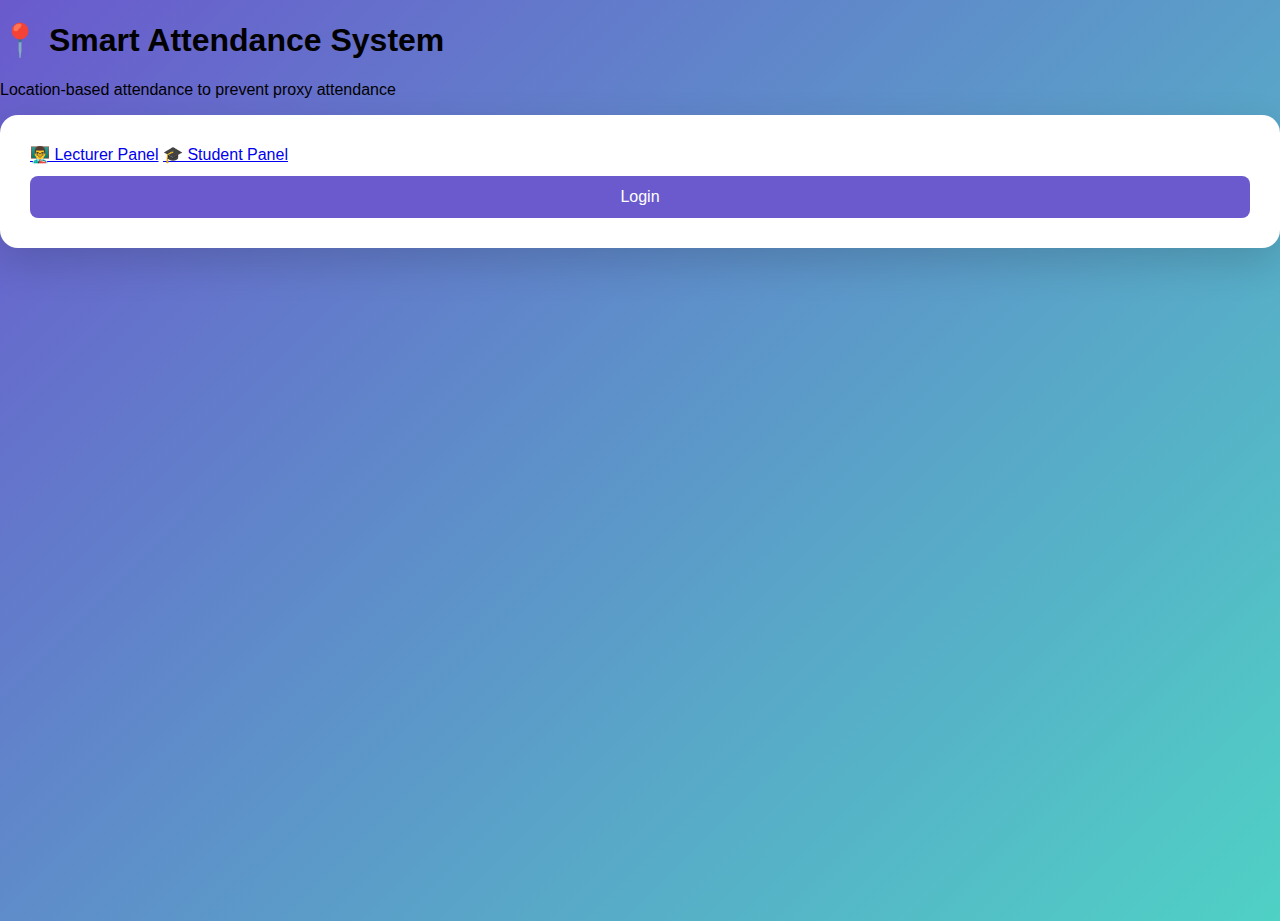
<file: index.html>
<!DOCTYPE html>
<html lang="en">
<head>
  <meta charset="UTF-8">
  <title>Smart Attendance System</title>
  <link rel="stylesheet" href="css/style.css">
</head>
<body>

  <div class="container center">
    <h1>📍 Smart Attendance System</h1>
    <p>Location-based attendance to prevent proxy attendance</p>

    <div class="card">
      <a href="lecturer.html" class="btn">👨‍🏫 Lecturer Panel</a>
      <a href="student.html" class="btn secondary">🎓 Student Panel</a>
      <button onclick="login()">Login</button>


    </div>
  </div>

</body>
<script src="js/main.js"></script>
</html>
</file>
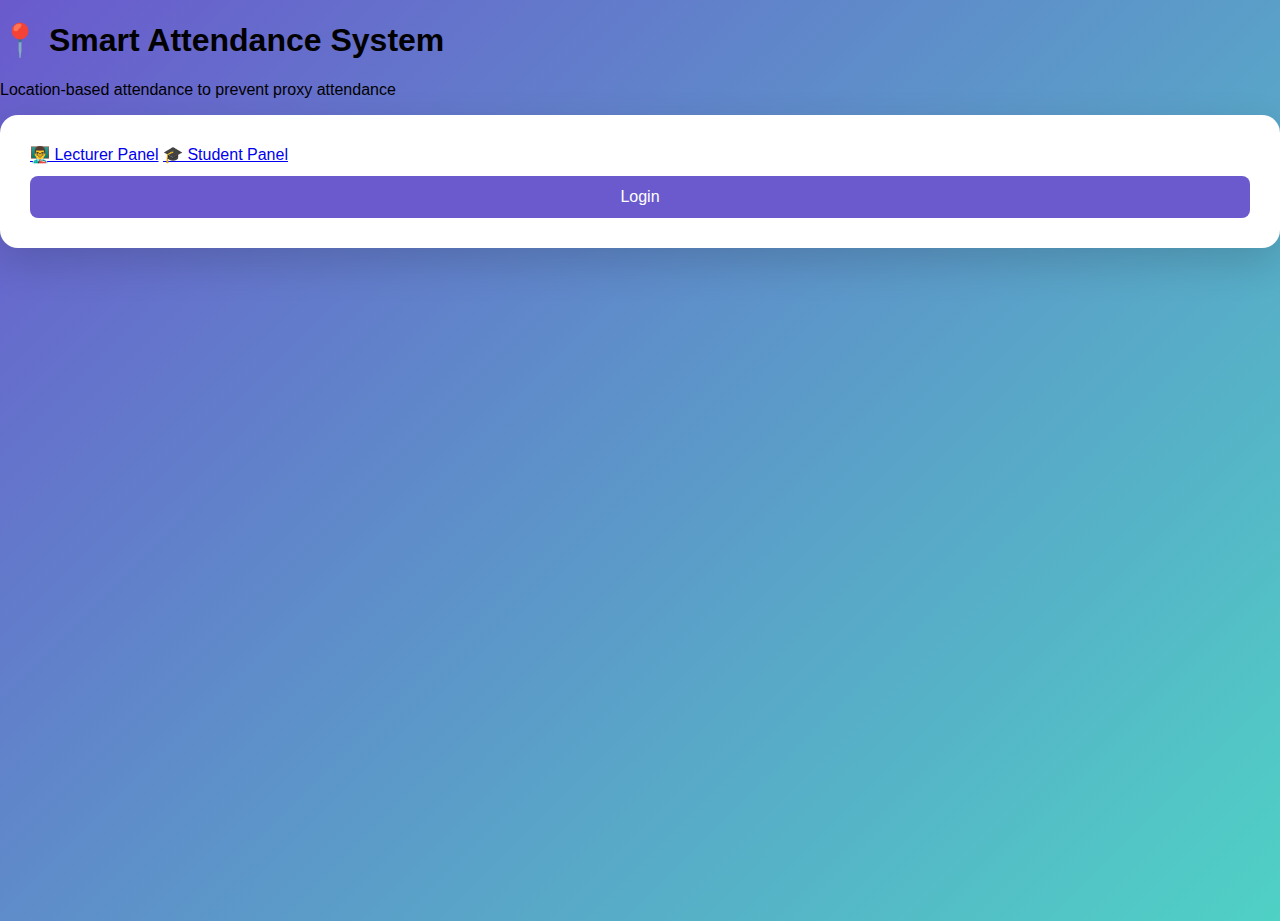
<file: lecturer.html>
<!DOCTYPE html>
<html lang="en">
<head>
  <meta charset="UTF-8">
  <title>Lecturer Dashboard</title>
  <link rel="stylesheet" href="css/style.css">
</head>
<body id="lecturer-page">

<div class="dashboard-header">
  <div>
    <h2>👨‍🏫 Lecturer Dashboard</h2>
    <span class="role-badge">Teacher</span>
  </div>

  <button class="logout-btn" onclick="logout()">Logout</button>
</div>


    <!-- TABS -->
    <div class="tab-bar">
      <button class="tab active" onclick="showTab('start')">▶ Start Session</button>
      <button class="tab" onclick="showTab('attendance')">📋 Attendance</button>
      <button class="tab" onclick="showTab('manual')">✍️ Manual Override</button>
    </div>

    <!-- START SESSION -->
    <div id="start" class="tab-content active">
      <div class="card">
    <h3>Start Attendance Session</h3>
      <button class="btn" onclick="startSession()">Start Session</button>
      <p id="sessionTimer" class="timer"></p>
      <p id="sessionTimer" class="muted-text"></p>


      <div id="sessionResult"></div>
      <p id="sessionTimer"></p>
       <p class="note">
      🔐 Attendance protected by JWT authentication and location verification.
    </p>

    </div>

    <!-- ATTENDANCE LIST -->
    <div id="attendance" class="tab-content">
      <h3>Attendance List</h3>

      <input type="text" id="viewSessionId" placeholder="Enter Session ID">
      <button class="btn secondary" onclick="loadAttendance()">View Attendance</button>

      <table>
        <thead>
          <tr>
            <th>Student ID</th>
            <th>Status</th>
            <th>Manual</th>
            <th>Time</th>
          </tr>
        </thead>
        <tbody id="attendanceTable"></tbody>
      </table>
    </div>

    <!-- MANUAL OVERRIDE -->
    <div id="manual" class="tab-content">
      <h3>Manual Attendance Override</h3>

      <input type="text" id="manualStudentId" placeholder="Enter Student Username">
      <input type="text" id="manualReason" placeholder="Reason (e.g. Phone dead)">

      <button class="btn danger" onclick="manualMark()">Mark Manually</button>
      <p id="manualMsg"></p>
    </div>

   
   
  </div>

  <script src="js/main.js"></script>
</body>
</html>
</file>
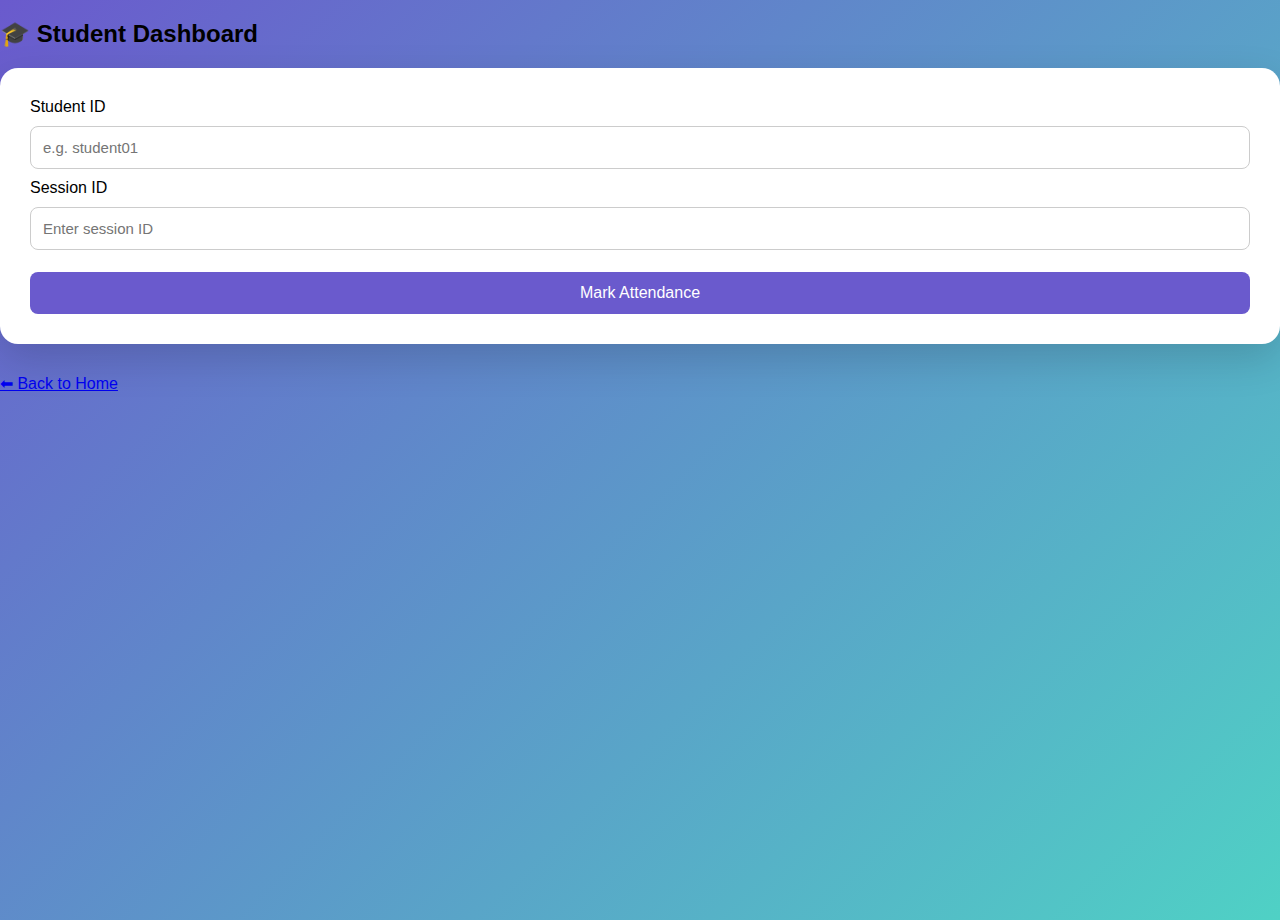
<file: student.html>
<!DOCTYPE html>
<html lang="en">
<head>
  <meta charset="UTF-8">
  <title>Student Panel</title>
  <link rel="stylesheet" href="css/style.css">
</head>
<body>

  <div class="container">
    <h2>🎓 Student Dashboard</h2>

    <div class="card">
      <label>Student ID</label>
      <input type="text" id="studentId" placeholder="e.g. student01">

      <label>Session ID</label>
      <input type="text" id="sessionId" placeholder="Enter session ID">

      <button class="btn secondary" onclick="markAttendance()">Mark Attendance</button>

      <div id="attendanceResult"></div>
    </div>

    <a href="index.html" class="link">⬅ Back to Home</a>
  </div>

  <script src="js/main.js"></script>
</body>
</html>
</file>
<file: css/style.css>
/* ================= GLOBAL RESET ================= */
* {
  box-sizing: border-box;
  font-family: "Segoe UI", sans-serif;
}

body {
  margin: 0;
  min-height: 100vh;
  background: linear-gradient(135deg, #6a5acd, #4fd1c5);
}

/* ================= AUTH (LOGIN / SIGNUP) ================= */

.auth-container {
  min-height: 100vh;
  display: flex;
  justify-content: center;
  align-items: center;
}

.auth-card {
  background: #ffffff;
  width: 100%;
  max-width: 420px;
  padding: 35px;
  border-radius: 18px;
  box-shadow: 0 20px 40px rgba(0,0,0,0.2);
  text-align: center;
  animation: fadeIn 0.5s ease;
}

.auth-card h1 {
  margin: 0;
  font-size: 26px;
}

.subtitle {
  color: #666;
  margin-bottom: 25px;
}

.auth-box {
  display: none;
}

.auth-box.active {
  display: block;
}

input, select {
  width: 100%;
  padding: 12px;
  margin: 10px 0;
  border-radius: 8px;
  border: 1px solid #ccc;
  font-size: 15px;
}

input:focus, select:focus {
  outline: none;
  border-color: #6a5acd;
}

button {
  width: 100%;
  padding: 12px;
  margin-top: 12px;
  background: #6a5acd;
  color: #fff;
  border: none;
  border-radius: 8px;
  font-size: 16px;
  cursor: pointer;
}

button:hover {
  background: #5848c2;
}

.switch {
  margin-top: 15px;
  font-size: 14px;
  color: #555;
}

.switch span {
  color: #6a5acd;
  cursor: pointer;
  font-weight: bold;
}

.msg {
  margin-top: 12px;
  font-size: 14px;
  color: #e53e3e;
}

/* Password */
.password-box {
  position: relative;
}





/* Strength */
.strength {
  height: 6px;
  background: #e2e8f0;
  border-radius: 5px;
  margin-bottom: 10px;
}

#strengthBar {
  height: 100%;
  width: 0%;
  border-radius: 5px;
  transition: width 0.3s;
}

/* Loader */
.loader {
  display: none;
  width: 24px;
  height: 24px;
  border: 3px solid #ccc;
  border-top: 3px solid #6c63ff;
  border-radius: 50%;
  animation: spin 1s linear infinite;
  margin: 10px auto;
}

/* Dark mode */
body.dark {
  background: linear-gradient(135deg, #1a202c, #2d3748);
}

body.dark .auth-card {
  background: #1f2933;
  color: #e2e8f0;
}

body.dark input,
body.dark select {
  background: #2d3748;
  color: white;
  border: 1px solid #4a5568;
}

.dark-toggle {
  position: absolute;
  top: 15px;
  right: 20px;
  background: none;
  border: none;
  font-size: 20px;
  cursor: pointer;
}

/* ================= DASHBOARD ================= */

.dashboard {
  max-width: 1100px;
  margin: 40px auto;
  padding: 0 20px;
}

.dashboard-header {
  display: flex;
  justify-content: space-between;
  align-items: center;
  margin-bottom: 30px;
}

.role-badge {
  background: #6c63ff;
  color: white;
  padding: 6px 14px;
  border-radius: 20px;
  font-size: 13px;
  display: inline-block;
}

.logout-btn {
  background: transparent;
  border: 1px solid rgba(255,255,255,0.6);
  color: white;
  padding: 8px 18px;
  border-radius: 20px;
  cursor: pointer;
}

.logout-btn:hover {
  background: rgba(255,255,255,0.15);
}

/* ================= TABS ================= */

.tab-bar {
  display: flex;
  gap: 14px;
  margin-bottom: 30px;
}

.tab {
  flex: 1;
  padding: 14px;
  border-radius: 14px;
  border: none;
  cursor: pointer;
  background: rgba(255,255,255,0.35);
  font-size: 15px;
}

.tab.active {
  background: #6c63ff;
  color: white;
}

.tab-content {
  display: none;
}

.tab-content.active {
  display: block;
}

/* ================= CARDS ================= */

.card {
  background: white;
  padding: 30px;
  border-radius: 18px;
  box-shadow: 0 15px 40px rgba(0,0,0,0.15);
  margin-bottom: 30px;
}

.timer {
  margin-top: 10px;
  font-weight: bold;
  color: #2f855a;
}

.note {
  margin-top: 15px;
  font-size: 13px;
  opacity: 0.8;
}

/* ================= TABLE ================= */

table {
  width: 100%;
  border-collapse: collapse;
  margin-top: 20px;
}

th {
  background: #6c63ff;
  color: white;
  padding: 12px;
}

td {
  padding: 12px;
  text-align: center;
  border-bottom: 1px solid #eee;
}

/* ================= ANIMATIONS ================= */

@keyframes fadeIn {
  from { opacity: 0; transform: scale(0.95); }
  to { opacity: 1; transform: scale(1); }
}

@keyframes spin {
  to { transform: rotate(360deg); }
}
.password-box span {
  color: #444;
  z-index: 10;
}

body.dark .password-box span {
  color: #e2e8f0;
}


/* ===== DASHBOARD LAYOUT ===== */

.dashboard {
  width: 100%;
  max-width: 900px;
  margin: auto;
  padding: 40px 20px;
}

.dashboard-header {
  display: flex;
  justify-content: space-between;
  align-items: center;
  margin-bottom: 25px;
}

.tabs-card {
  display: flex;
  gap: 12px;
  margin-bottom: 20px;
}

.tabs-card .tab {
  flex: 1;
  padding: 14px;
  border-radius: 14px;
  background: rgba(255,255,255,0.3);
  border: none;
  font-size: 15px;
  cursor: pointer;
}

.tabs-card .tab.active {
  background: #6c63ff;
  color: white;
}

.content-card {
  background: white;
  padding: 30px;
  border-radius: 18px;
  box-shadow: 0 15px 40px rgba(0,0,0,0.15);
}

.content-card h3 {
  margin-top: 0;
}

.primary-btn,
.secondary-btn,
.danger-btn {
  width: 100%;
  margin-top: 15px;
  padding: 14px;
  border-radius: 12px;
  font-size: 16px;
  border: none;
  cursor: pointer;
}

.primary-btn { background: #6c63ff; color: white; }
.secondary-btn { background: #4fd1c5; color: white; }
.danger-btn { background: #ff6b6b; color: white; }

table {
  width: 100%;
  margin-top: 20px;
  border-collapse: collapse;
}

th, td {
  padding: 12px;
  text-align: center;
  border-bottom: 1px solid #eee;
}

th {
  background: #6c63ff;
  color: white;
}

.result {
  margin-top: 15px;
  font-weight: bold;
}
</file>
